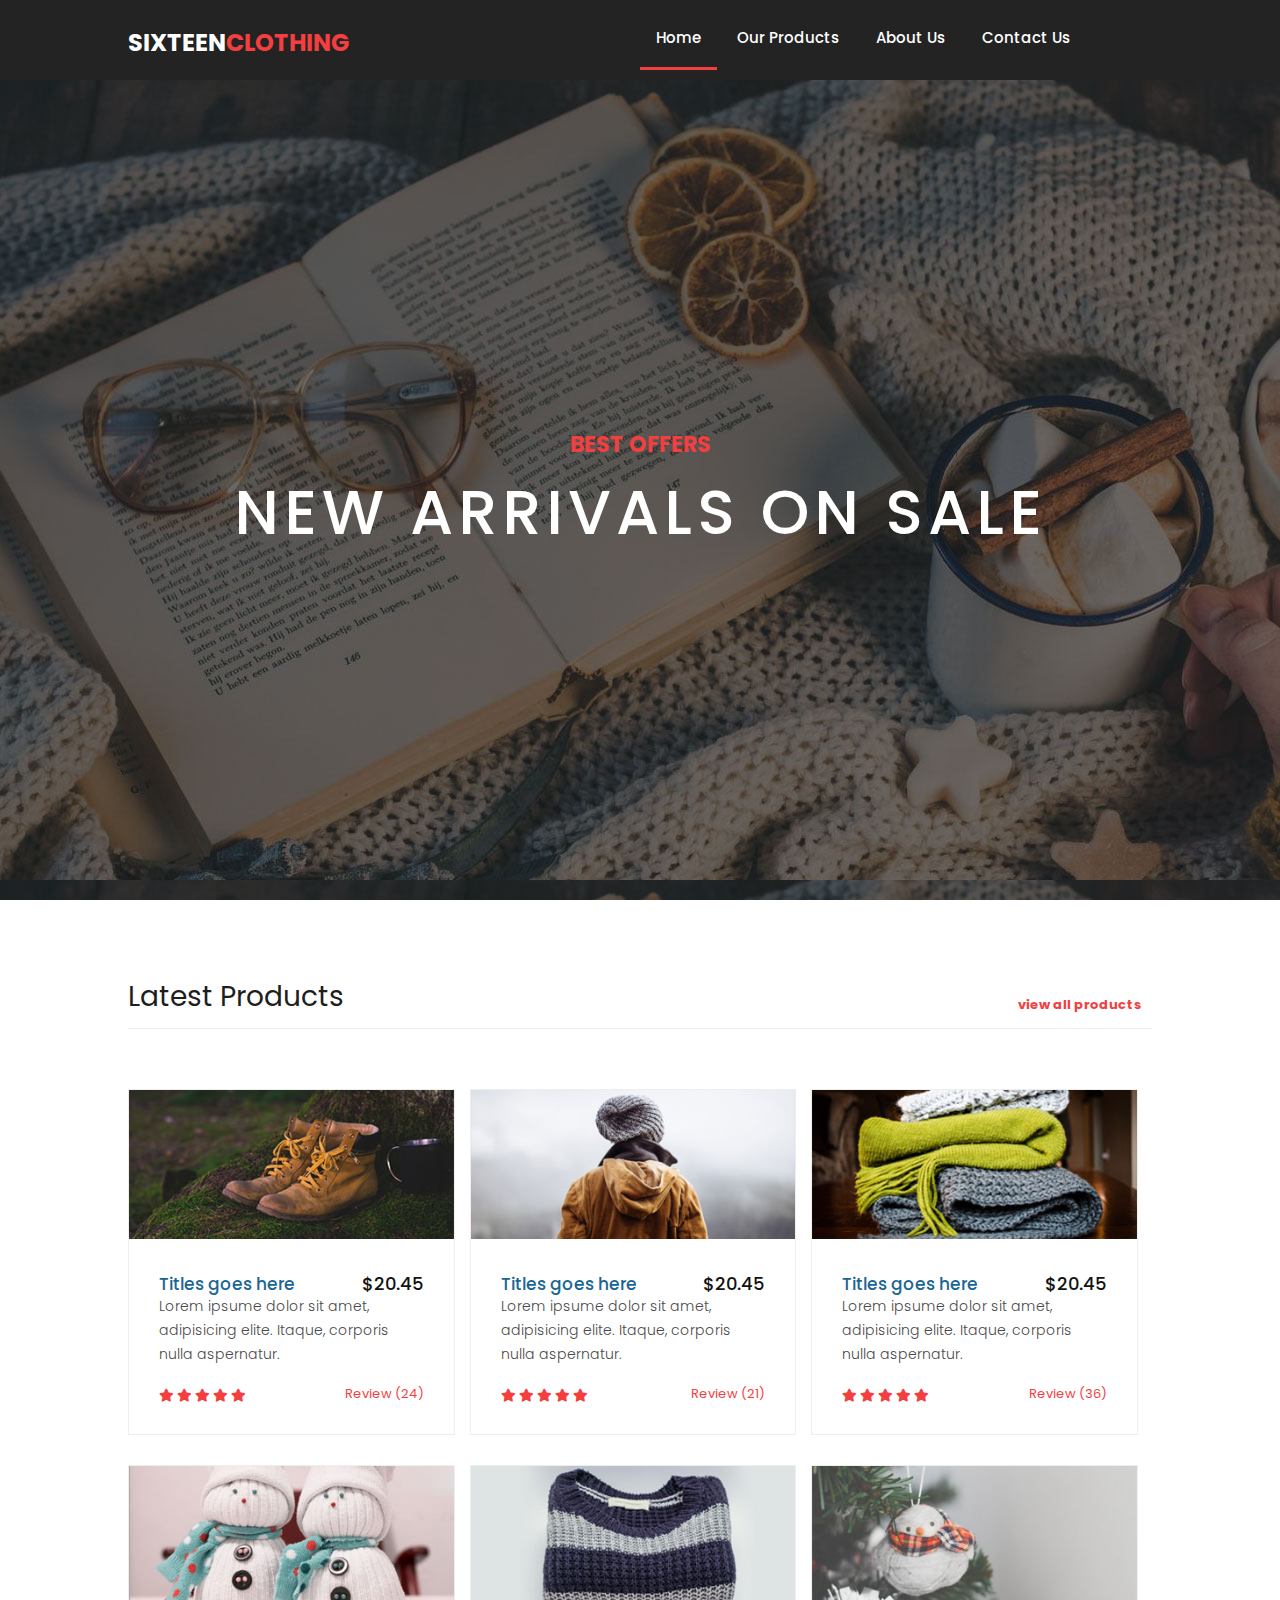
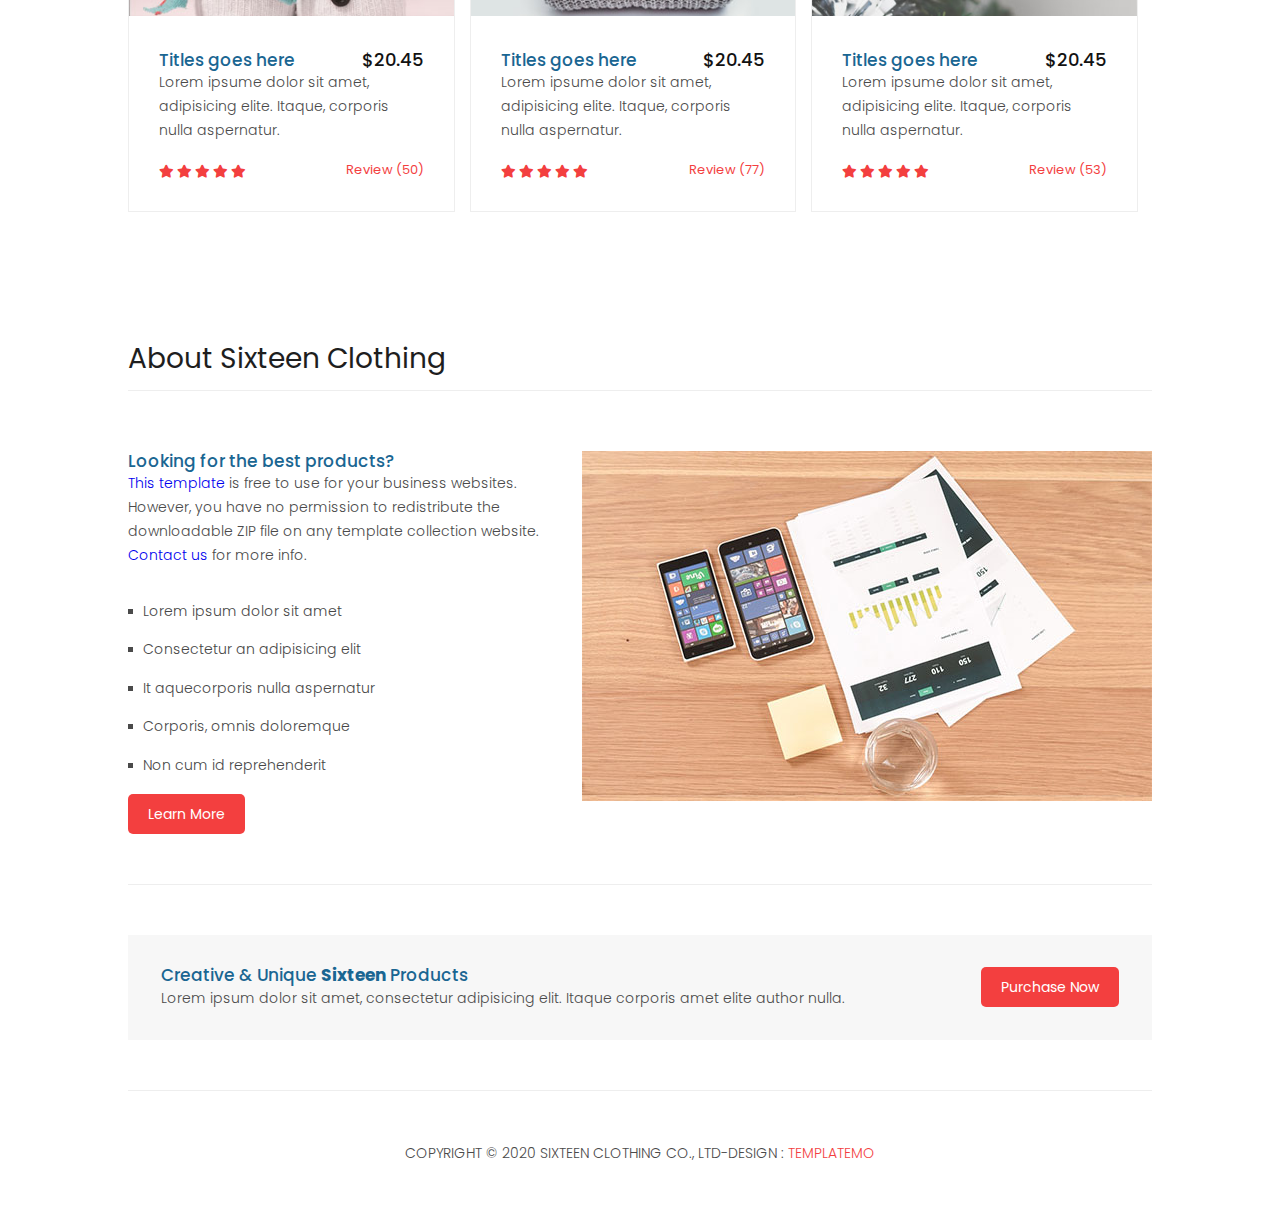
<file: index.html>
<!DOCTYPE html>
<html lang="en">

    <head>
        <meta charset="UTF-8" />
        <meta name="viewport" content="width=device-width, initial-scale=1.0" />
        <title>clothes products</title>
        <link rel="stylesheet" href="css/normalize.css" />
        <link rel="Stylesheet" href="css/all.min.css" />
        <link href="https://fonts.googleapis.com/css?family=Poppins:100,200,300,400,500,600,700,800,900&display=swap" rel="stylesheet">
        <link rel="Stylesheet" href="css/clothing.css"/>
        <link rel="stylesheet" href="css/responsive.css"/>
    </head>
    <body>
        <!-----------------------------------start of header---------------------------------------------------------------->
        <header id="navbar">
            <nav>
                <div class="container flex">
                    <div class="logo">
                        <a href="#" class="uppercase">
                            <h2>sixteen<em>clothing</em></h2>
                        </a>
                    </div>
                    <ul class="navigation-link">
                        <li class="nav-item active">
                            <a href="index.html">Home</a>
                        </li>
                        <li class="nav-item"><a href="products.html">Our
                                Products</a></li>
                        <li class="nav-item"><a href="about.html">About Us</a></li>
                        <li class="nav-item"><a href="contact.html">Contact Us</a></li>
                    </ul>
                </div>
            </nav>
        </header>
        <!-----------------------------------Start Of Banner----------------------------------------------->
        <div class="banner">
            <div class="slider flex uppercase">
                <div class="slide-item txt-center">
                    <div class="text-content">
                        <h4>best offers</h4>
                        <h2>new arrivals on sale</h2>
                    </div>
                </div>
                <div class="slide-item txt-center">
                    <div class="text-content">
                        <h4>Flash Deals</h4>
                        <h2>Get your best products</h2>
                    </div>
                </div>
                <div class="slide-item txt-center">
                    <div class="text-content">
                        <h4>last minute</h4>
                        <h2>Grab last minute deals</h2>
                    </div>
                </div>
                <div class="slide-item txt-center">
                    <div class="text-content">
                        <h4>best offers</h4>
                        <h2>new arrivals on sale</h2>
                    </div>
                </div>
            </div>
        </div>
        <!--------------------------------------------Start of products--------------------------------------------------->
        <div class="latest-products">
            <div class="container">
                <div class="sec-heading flex">
                    <h2>Latest Products</h2>
                    <a href="products.html" class="text-uppercase">view all
                        products</a>
                </div>
                <div class="products">
                   <div class="row flex">
                        <div class="product-item">
                            <a href="#"><img src="images/product_01.jpg" alt="prod1"></a>
                            <div class="product-bottom">
                                <a href="#" class="blue">Titles goes here</a>
                                <h6>$20.45</h6>
                                <p>
                                    Lorem ipsume dolor sit amet, adipisicing
                                    elite. Itaque, corporis
                                    nulla aspernatur.
                                </p>
                                <ul class="stars flex">
                                    <li><i class="fa fa-star"></i></li>
                                    <li><i class="fa fa-star"></i></li>
                                    <li><i class="fa fa-star"></i></li>
                                    <li><i class="fa fa-star"></i></li>
                                    <li><i class="fa fa-star"></i></li>
                                </ul>
                                <span>Review (24)</span>
                            </div>
                        </div>
                        <div class="product-item">
                            <a href="#"><img src="images/product_02.jpg" alt="prod1" /></a>
                            <div class="product-bottom">
                                <a href="#" class="blue">Titles goes here</a>
                                <h6>$20.45</h6>
                                <p>
                                    Lorem ipsume dolor sit amet, adipisicing
                                    elite. Itaque, corporis
                                    nulla aspernatur.
                                </p>

                                <ul class="stars flex">
                                    <li><i class="fa fa-star"></i></li>
                                    <li><i class="fa fa-star"></i></li>
                                    <li><i class="fa fa-star"></i></li>
                                    <li><i class="fa fa-star"></i></li>
                                    <li><i class="fa fa-star"></i></li>
                                </ul>
                                <span>Review (21)</span>
                            </div>
                        </div>
                        <div class="product-item">
                            <a href="#"><img src="images/product_03.jpg" alt="prod1" /></a>
                            <div class="product-bottom">
                                <a href="#" class="blue">Titles goes here</a>
                                <h6>$20.45</h6>
                                <p>
                                    Lorem ipsume dolor sit amet, adipisicing
                                    elite. Itaque, corporis
                                    nulla aspernatur.
                                </p>
                                <ul class="stars flex">
                                    <li><i class="fa fa-star"></i></li>
                                    <li><i class="fa fa-star"></i></li>
                                    <li><i class="fa fa-star"></i></li>
                                    <li><i class="fa fa-star"></i></li>
                                    <li><i class="fa fa-star"></i></li>
                                </ul>
                                <span>Review (36)</span>
                            </div>
                        </div>
                    </div>
                   <div class="row flex">
                        <div class="product-item">
                            <a href="#"><img src="images/product_04.jpg" alt="prod1" /></a>
                            <div class="product-bottom">
                                <a href="#" class="blue">Titles goes here</a>
                                <h6>$20.45</h6>
                                <p>
                                    Lorem ipsume dolor sit amet, adipisicing
                                    elite. Itaque, corporis
                                    nulla aspernatur.
                                </p>
                                <ul class="stars flex">
                                    <li><i class="fa fa-star"></i></li>
                                    <li><i class="fa fa-star"></i></li>
                                    <li><i class="fa fa-star"></i></li>
                                    <li><i class="fa fa-star"></i></li>
                                    <li><i class="fa fa-star"></i></li>
                                </ul>
                                <span>Review (50)</span>
                            </div>
                        </div>
                        <div class="product-item">
                            <a href="#"><img src="images/product_05.jpg" alt="prod1" /></a>
                            <div class="product-bottom">
                                <a href="#" class="blue">Titles goes here</a>
                                <h6>$20.45</h6>
                                <p>
                                    Lorem ipsume dolor sit amet, adipisicing
                                    elite. Itaque, corporis
                                    nulla aspernatur.
                                </p>
                                <ul class="stars flex">
                                    <li><i class="fa fa-star"></i></li>
                                    <li><i class="fa fa-star"></i></li>
                                    <li><i class="fa fa-star"></i></li>
                                    <li><i class="fa fa-star"></i></li>
                                    <li><i class="fa fa-star"></i></li>
                                </ul>
                                <span>Review (77)</span>
                            </div>
                        </div>
                        <div class="product-item">
                            <a href="#"><img src="images/product_06.jpg" alt="prod1" /></a>
                            <div class="product-bottom">
                                <a href="#" class="blue">Titles goes here</a>
                                <h6>$20.45</h6>
                                <p>
                                    Lorem ipsume dolor sit amet, adipisicing
                                    elite. Itaque, corporis
                                    nulla aspernatur.
                                </p>
                                <ul class="stars flex">
                                    <li><i class="fa fa-star"></i></li>
                                    <li><i class="fa fa-star"></i></li>
                                    <li><i class="fa fa-star"></i></li>
                                    <li><i class="fa fa-star"></i></li>
                                    <li><i class="fa fa-star"></i></li>
                                </ul>
                                <span>Review (53)</span>
                            </div>
                        </div>
                    </div>
                </div>
            </div>
            <!-----------------------------------------------Start of about------------------------------------------------->
            <section class="about">
                <div class="container">
                <div class="sec-heading">
                    <h2>About Sixteen Clothing</h2>
                </div>
                    <div class="about-content flex">
                        <div class="content">
                            <h2 class="blue">Looking for the best products?</h2>
                            <p>
                                <a href="#">This template </a>is free to use for
                                your business
                                websites. However, you have no permission to
                                redistribute the
                                downloadable ZIP file on any template collection
                                website.<a href="#"> Contact us</a> for more
                                info.
                            </p>
                            <ul class="prod-advant">
                                <li><a href="#">Lorem ipsum dolor sit amet</a></li>
                                <li><a href="#">Consectetur an adipisicing elit</a></li>
                                <li><a href="#">It aquecorporis nulla aspernatur</a></li>
                                <li><a href="#">Corporis, omnis doloremque</a></li>
                                <li><a href="#">Non cum id reprehenderit</a></li>
                            </ul>
                            <button class="btn-default">Learn More</button>
                        </div>
                        <div class="image">
                            <img src="images/feature-image.jpg" alt="about-image" />
                        </div>
                    </div>
                </div>
            </section>
            <!--------------------------------------------Start of purchase----------------------------------------------------->
            <div class="purchase">
                <div class="container flex">
                    <div class="content">
                        <h4 class="blue">Creative &amp; Unique <strong>Sixteen</strong>
                            Products</h4>
                        <p>
                            Lorem ipsum dolor sit amet, consectetur adipisicing
                            elit. Itaque
                            corporis amet elite author nulla.
                        </p>
                    </div>
                    <div class="btn">
                        <button class="btn-default">Purchase Now</button>
                    </div>
                </div>
            </div>
            <!--------------------------------------Start of footer-------------------------------------------------------------->
            <footer>
                <div class="container txt-center uppercase">
                   <p>copyright &copy; 2020 sixteen clothing co., ltd-design :<a href="#"> TEMPLATEMO</a></p> 
                </div>
            </footer>
            <script src="js/main.js"></script>
    </body>
</html>
</file>
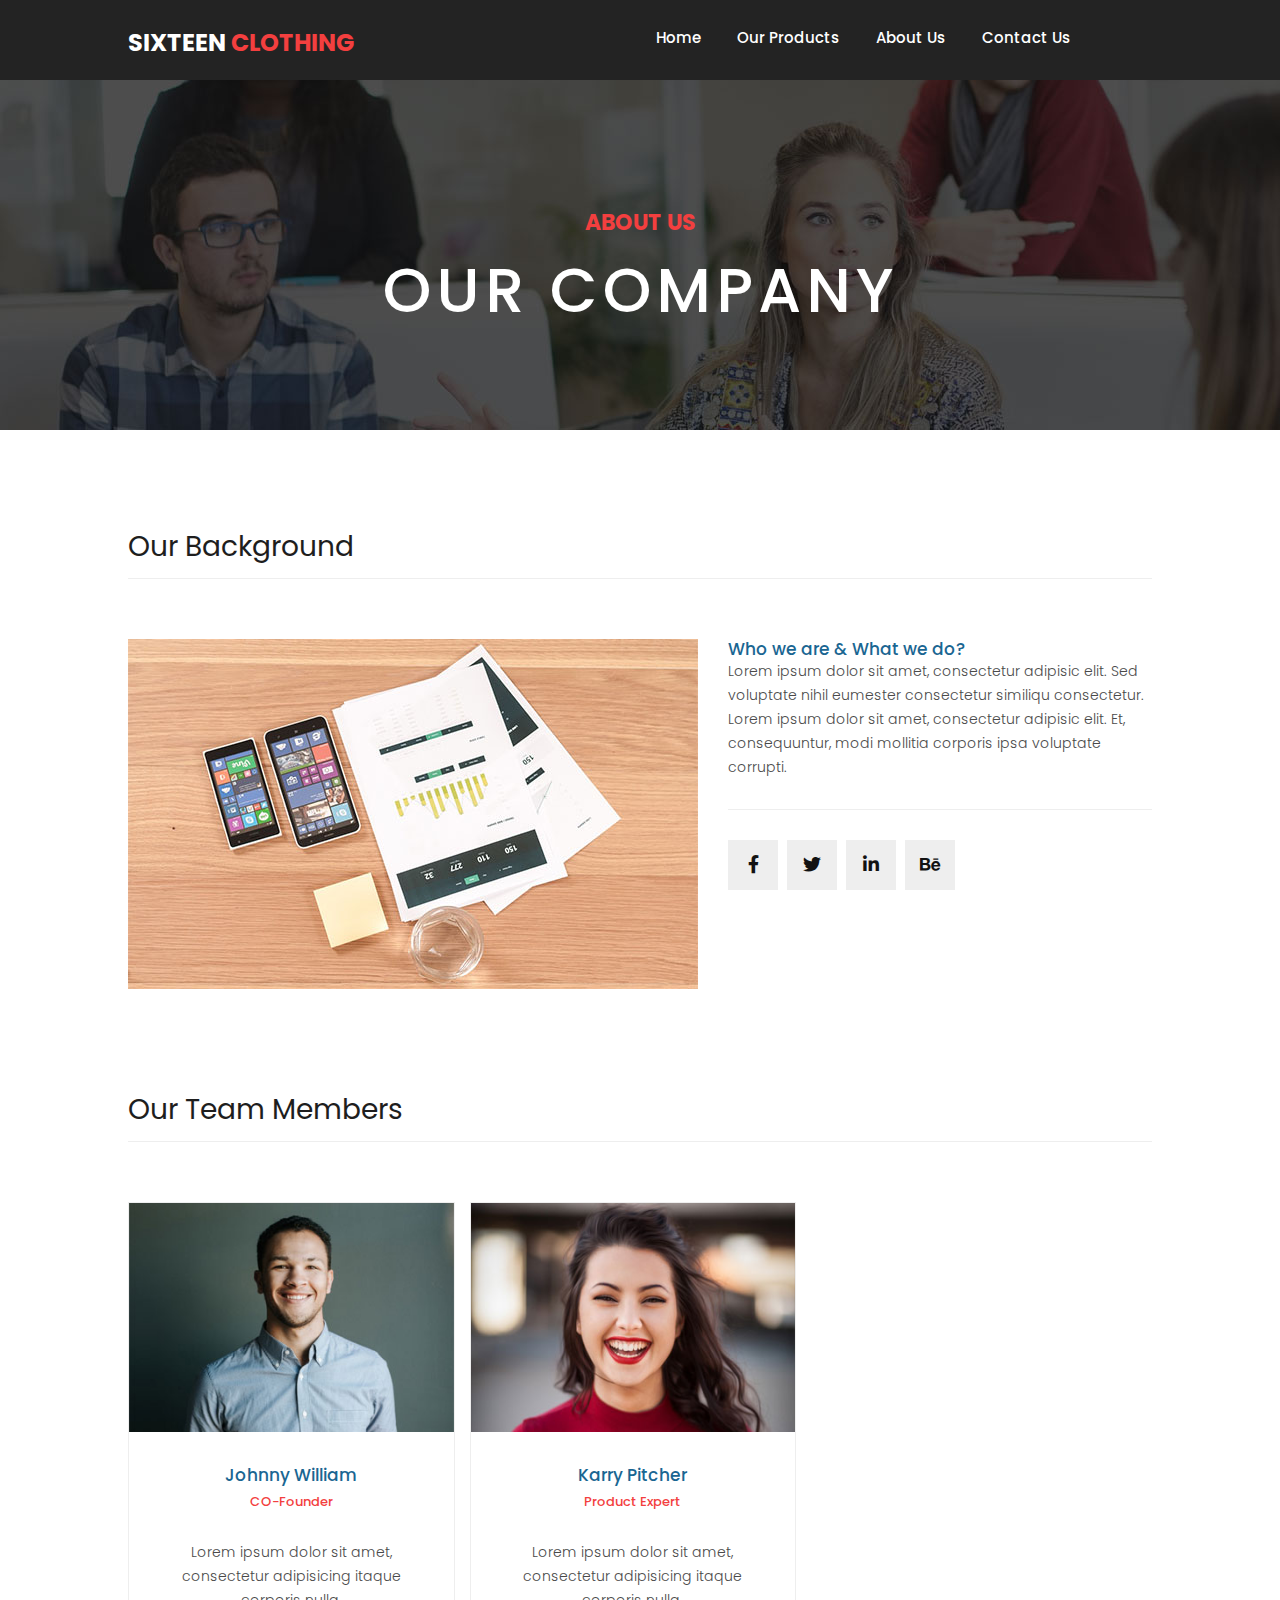
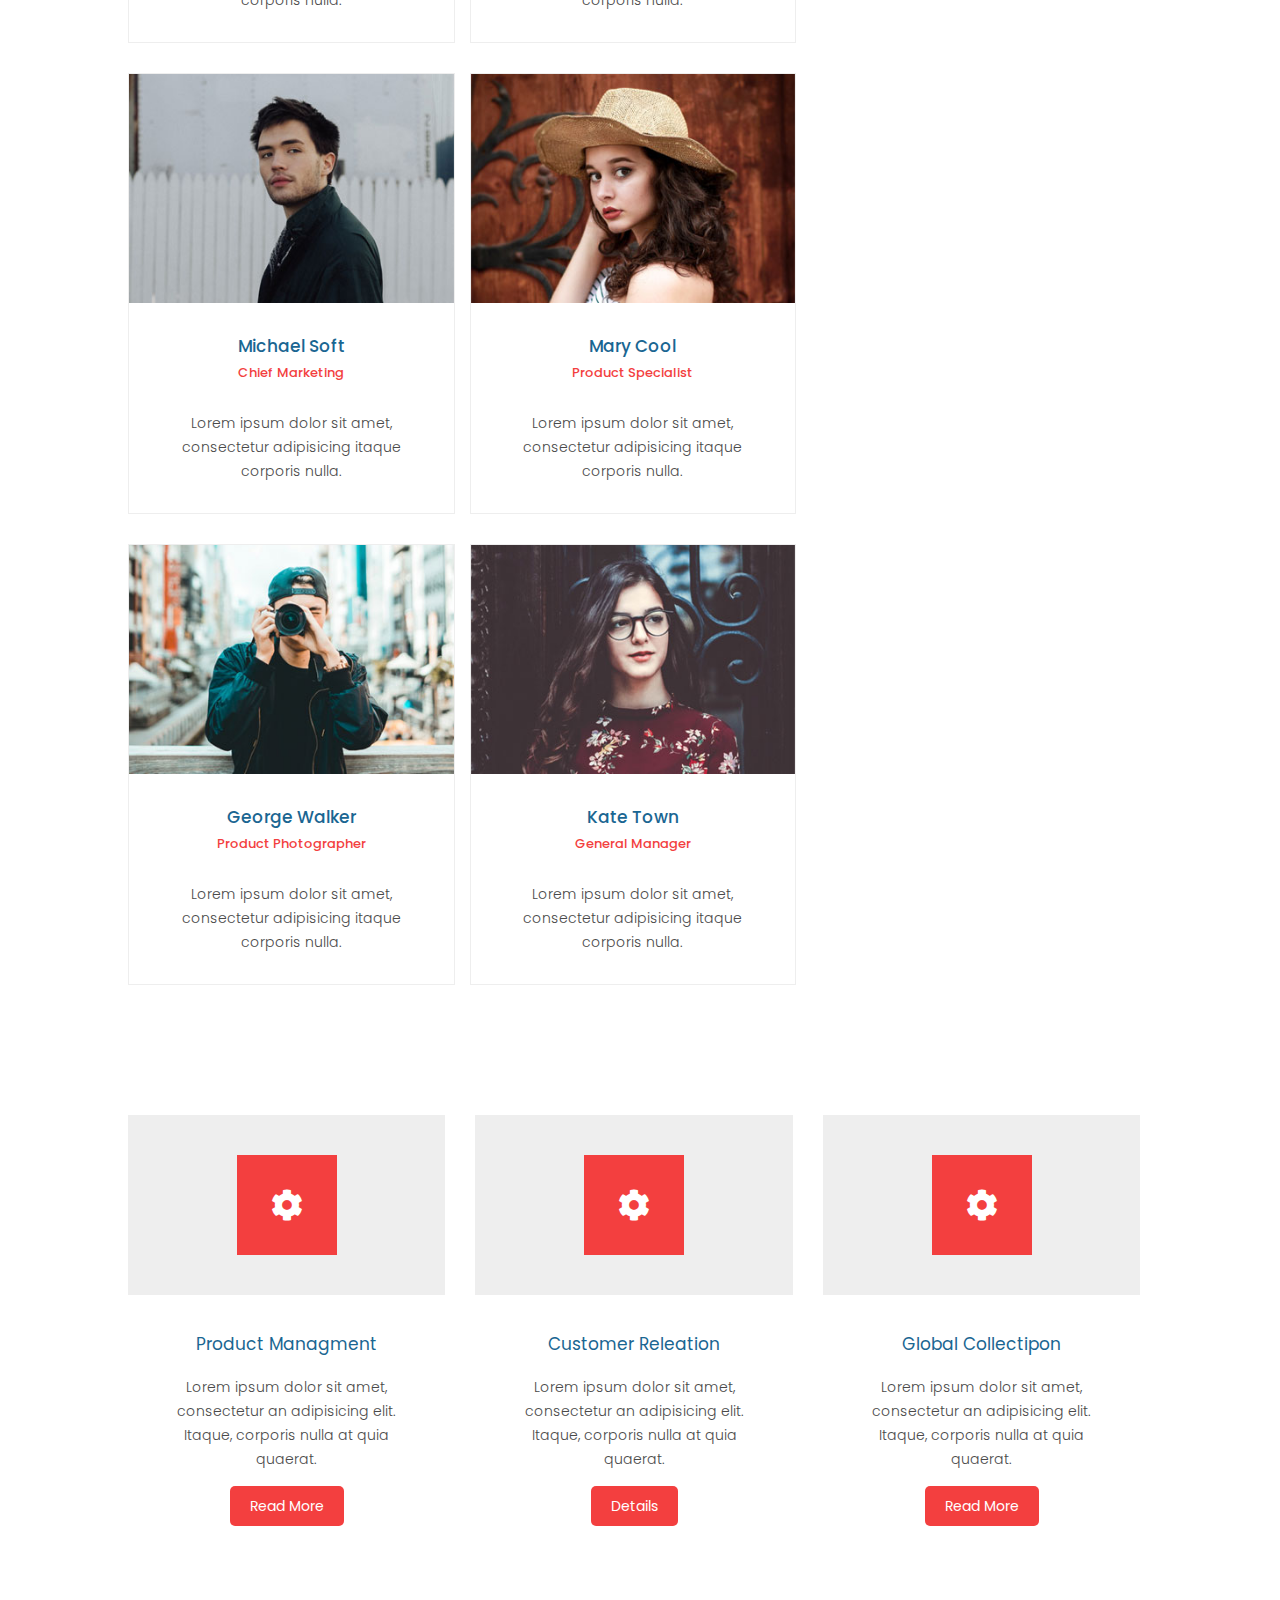
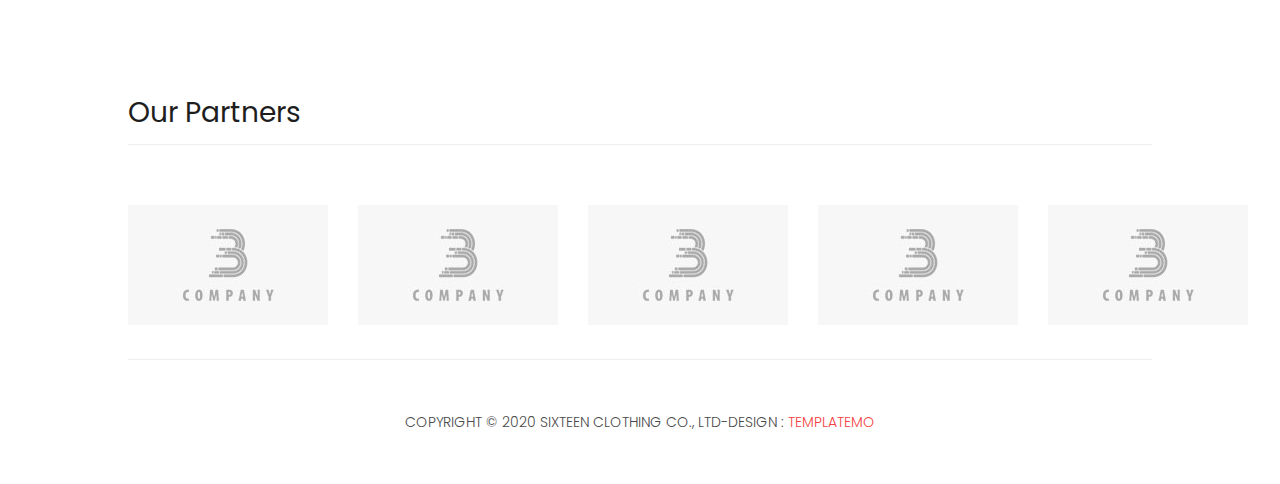
<file: about.html>
<!DOCTYPE html>
<html lang="en">
<head>
    <meta charset="UTF-8">
    <meta name="viewport" content="width=device-width, initial-scale=1.0">
    <title>About</title>
    <link rel="stylesheet" href="css/normalize.css" />
    <link rel="Stylesheet" href="css/all.min.css" />
    <link href="https://fonts.googleapis.com/css?family=Poppins:100,200,300,400,500,600,700,800,900&display=swap" rel="stylesheet">
    <link rel="Stylesheet" href="css/clothing.css"/>
    <link rel="stylesheet" href="css/responsive.css"/>
</head>
<body>
    <header id='navbar'>
        <nav>
            <div class="container flex">
                <div class="logo">
                    <a href="#" class="uppercase">
                        <h2>sixteen <em> clothing</em></h2>
                    </a>
                </div>
                <ul class="navigation-link">
                    <li class="nav-item">
                        <a href="index.html" class="active">Home</a>
                    </li>
                    <li class="nav-item"><a href="products.html">Our
                            Products</a></li>
                    <li class="nav-item"><a href="about.html">About Us</a></li>
                    <li class="nav-item"><a href="contact.html">Contact Us</a></li>
                </ul>
            </div>
        </nav>
    </header>

    <!------------------------------------------------Start of Banner------------------------------------------------------>
    <div class="banner site-banner about-banner flex">
        <div class="text-content uppercase txt-center">
            <h4>about us</h4>
            <h2>our company</h2>
        </div>
    </div>

    <!--------------------------------------------------Start of our background about-------------------------------->
    <section class="about-background">
        <div class="container">
            <div class="sec-heading">
                <h2>Our Background</h2>
            </div>
            <div class="background-info flex">
                <div class="image">
                    <img src="images/feature-image.jpg" alt="about-image" />
                </div>

                <div class="about-info">
                    <h2 class="blue">Who we are & What we do?</h2>
                    <p>
                        Lorem ipsum dolor sit amet, consectetur adipisic elit.
                        Sed voluptate nihil eumester consectetur similiqu consectetur.
                    </p>
                    <p>
                        Lorem ipsum dolor sit amet, consectetur adipisic elit.
                         Et, consequuntur, modi mollitia corporis ipsa voluptate corrupti.
                    </p>
                    <ul class="social-icons">
                        <li><a href="#"><i class="fab fa-facebook-f"></i></a></li>
                        <li><a href="#"><i class="fab fa-twitter"></i></a></li>
                        <li><a href="#"><i class="fab fa-linkedin-in"></i></a></li>
                        <li><a href="#"><i class="fab fa-behance"></i></a></li>
                    </ul>
                </div>
            </div>
        </div>
    </section>
<!----------------------------------------------Start Of Team Member-------------------------------------------------->
<section class="Team">
    <div class="container">
        <div class="sec-heading">
            <h2>Our Team Members</h2>
        </div>
        <div class="members flex">
            <div class="member">
                <div class="image-container">
                    <img src="images/team_01.jpg" alt="team1">
                    <ul class="social-icons flex">
                        <li><a href="#"><i class="fab fa-facebook-f"></i></a></li>
                        <li><a href="#"><i class="fab fa-twitter"></i></a></li>
                        <li><a href="#"><i class="fab fa-linkedin-in"></i></a></li>
                        <li><a href="#"><i class="fab fa-behance"></i></a></li>
                    </ul>
                </div>
                <div class="member-body txt-center">
                    <h4>Johnny William</h4>
                    <span>CO-Founder</span>
                    <p>Lorem ipsum dolor sit amet, consectetur adipisicing itaque corporis nulla.</p>
                </div>
            </div>

            <div class="member">
                <div class="image-container">
                    <img src="images/team_02.jpg" alt="team2">
                    <ul class="social-icons flex">
                        <li><a href="#"><i class="fab fa-facebook-f"></i></a></li>
                        <li><a href="#"><i class="fab fa-twitter"></i></a></li>
                        <li><a href="#"><i class="fab fa-linkedin-in"></i></a></li>
                        <li><a href="#"><i class="fab fa-behance"></i></a></li>
                    </ul>
                </div>
                <div class="member-body txt-center">
                    <h4>Karry Pitcher</h4>
                    <span>Product Expert</span>
                    <p>Lorem ipsum dolor sit amet, consectetur adipisicing itaque corporis nulla.</p>
                </div>
            </div>

            <div class="member">
                <div class="image-container">
                    <img src="images/team_03.jpg" alt="team1">
                    <ul class="social-icons flex">
                        <li><a href="#"><i class="fab fa-facebook-f"></i></a></li>
                        <li><a href="#"><i class="fab fa-twitter"></i></a></li>
                        <li><a href="#"><i class="fab fa-linkedin-in"></i></a></li>
                        <li><a href="#"><i class="fab fa-behance"></i></a></li>
                    </ul>
                </div>
                <div class="member-body txt-center">
                    <h4>Michael Soft</h4>
                    <span>Chief Marketing</span>
                    <p>Lorem ipsum dolor sit amet, consectetur adipisicing itaque corporis nulla.</p>
                </div>
            </div>

            <div class="member">
                <div class="image-container">
                    <img src="images/team_04.jpg" alt="team4">
                    <ul class="social-icons flex">
                        <li><a href="#"><i class="fab fa-facebook-f"></i></a></li>
                        <li><a href="#"><i class="fab fa-twitter"></i></a></li>
                        <li><a href="#"><i class="fab fa-linkedin-in"></i></a></li>
                        <li><a href="#"><i class="fab fa-behance"></i></a></li>
                    </ul>
                </div>
                <div class="member-body txt-center">
                    <h4>Mary Cool</h4>
                    <span>Product Specialist</span>
                    <p>Lorem ipsum dolor sit amet, consectetur adipisicing itaque corporis nulla.</p>
                </div>
            </div>
            <div class="member">
                <div class="image-container">
                    <img src="images/team_05.jpg" alt="team5">
                    <ul class="social-icons flex">
                        <li><a href="#"><i class="fab fa-facebook-f"></i></a></li>
                        <li><a href="#"><i class="fab fa-twitter"></i></a></li>
                        <li><a href="#"><i class="fab fa-linkedin-in"></i></a></li>
                        <li><a href="#"><i class="fab fa-behance"></i></a></li>
                    </ul>
                </div>
                <div class="member-body txt-center">
                    <h4>George Walker</h4>
                    <span>Product Photographer</span>
                    <p>Lorem ipsum dolor sit amet, consectetur adipisicing itaque corporis nulla.</p>
                </div>
            </div>
            <div class="member">
                <div class="image-container">
                    <img src="images/team_06.jpg" alt="team6">
                    <ul class="social-icons flex">
                        <li><a href="#"><i class="fab fa-facebook-f"></i></a></li>
                        <li><a href="#"><i class="fab fa-twitter"></i></a></li>
                        <li><a href="#"><i class="fab fa-linkedin-in"></i></a></li>
                        <li><a href="#"><i class="fab fa-behance"></i></a></li>
                    </ul>
                </div>
                <div class="member-body txt-center">
                    <h4>Kate Town</h4>
                    <span>General Manager</span>
                    <p>Lorem ipsum dolor sit amet, consectetur adipisicing itaque corporis nulla.</p>
                </div>
            </div>

        </div>
    </div>
</section>

<!-----------------------------------------------Start of sevices---------------------------------------------------->
<div class="services">
    <div class="container">
        <div class="services-group flex">
             <div class="service-item">
                 <div class="service-top flex">
                     <i class="fas fa-cog"></i>
                 </div>
                 <div class="service-bottom txt-center">
                     <h4>Product Managment</h4>
                     <p>Lorem ipsum dolor sit amet, consectetur an adipisicing elit. Itaque, corporis nulla at quia quaerat.</p>
                     <a href="#" class="btn-default">Read More</a>
                 </div>
             </div>

             <div class="service-item">
                <div class="service-top flex">
                    <i class="fas fa-cog"></i>
                </div>
                <div class="service-bottom txt-center">
                    <h4>Customer Releation</h4>
                    <p>Lorem ipsum dolor sit amet, consectetur an adipisicing elit. Itaque, corporis nulla at quia quaerat.</p>
                    <a href="#" class="btn-default">Details</a>
                </div>
            </div>
            <div class="service-item">
                <div class="service-top flex">
                    <i class="fas fa-cog"></i>
                </div>
                <div class="service-bottom txt-center">
                    <h4>Global Collectipon</h4>
                    <p>Lorem ipsum dolor sit amet, consectetur an adipisicing elit. Itaque, corporis nulla at quia quaerat.</p>
                    <a href="#" class="btn-default">Read More</a>
                </div>
            </div>
        </div>
    </div>
</div>

<!---------------------------------------------Start of clients------------------------------------------------------->
<div class="clients">
    <div class="container">
        <div class="sec-heading">
            <h2>Our Partners</h2> 
        </div>
        <div class="client flex">
            <a href=""><img src="images/client-01.png"></a>
            <a href=""><img src="images/client-01.png"></a>
            <a href=""><img src="images/client-01.png"></a>
            <a href=""><img src="images/client-01.png"></a>
            <a href=""><img src="images/client-01.png"></a>
        </div>
    </div>
</div>

 <!--------------------------------------Start of footer-------------------------------------------------------------->
 <footer>
     <div class="container txt-center uppercase">
        <p>copyright &copy; 2020 sixteen clothing co., ltd-design :<a href="#"> TEMPLATEMO</a></p> 
     </div>
 </footer>
 <script src="js/main.js"></script>
</body>
</html>
</file>
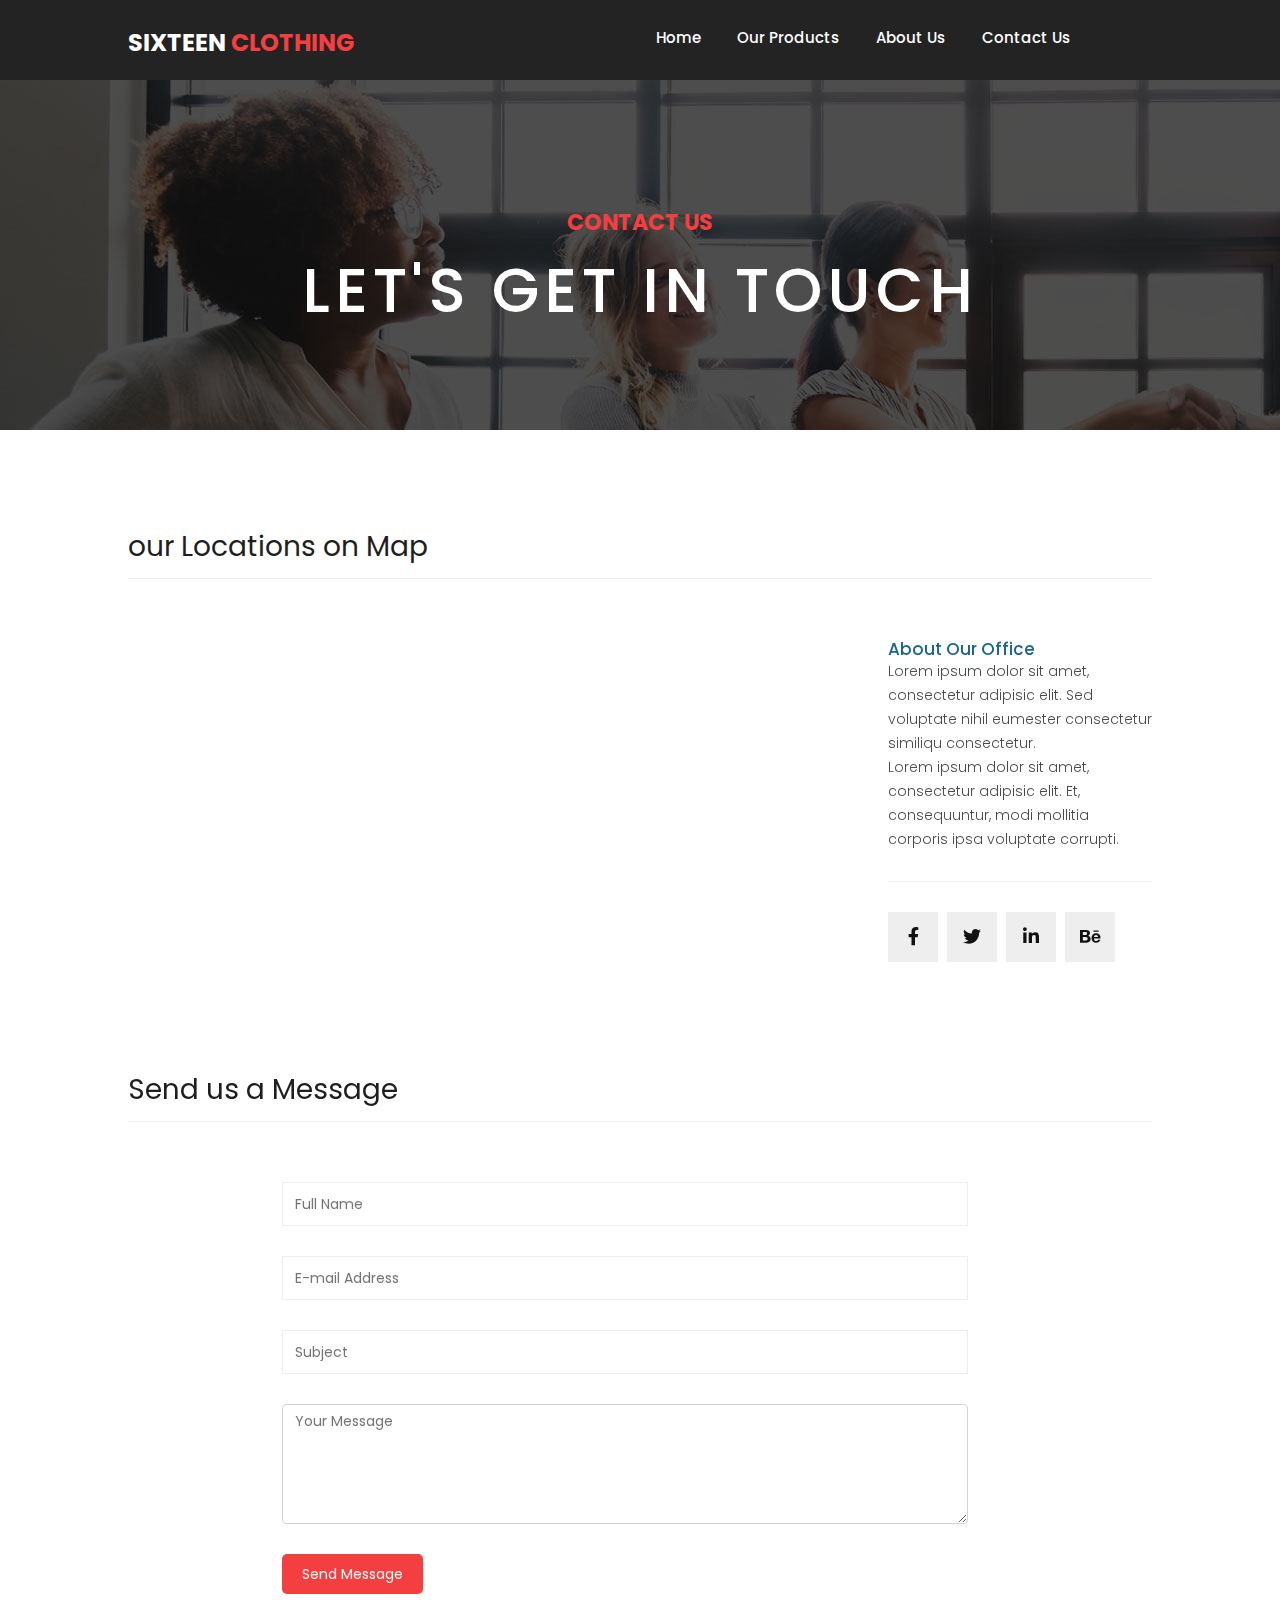
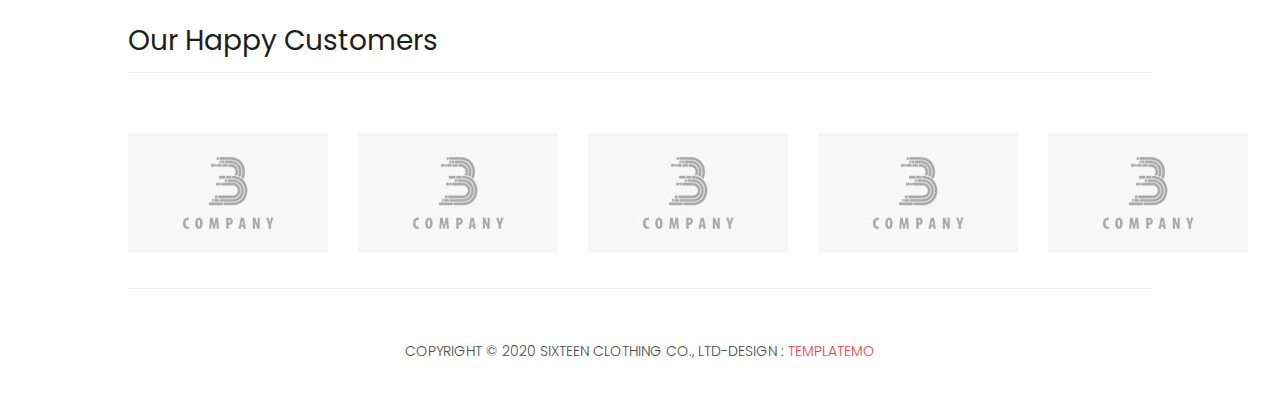
<file: contact.html>
<!DOCTYPE html>
<html lang="en">
<head>
    <meta charset="UTF-8">
    <meta name="viewport" content="width=device-width, initial-scale=1.0">
    <title>contact</title>
    <link rel="stylesheet" href="css/normalize.css"/>
    <link rel="Stylesheet" href="css/all.min.css"/>
    <link rel="stylesheet" href="https://fonts.googleapis.com/css?family=Poppins:100,200,300,400,500,600,700,800,900&display=swap" >
    <link rel="Stylesheet" href="css/clothing.css"/>
    <link rel="stylesheet" href="css/responsive.css"/>
</head>
<body>
    <header id='navbar'>
        <nav>
            <div class="container flex">
                <div class="logo">
                    <a href="#" class="uppercase">
                        <h2>sixteen <em> clothing</em></h2>
                    </a>
                </div>
                <ul class="navigation-link">
                    <li class="nav-item">
                        <a href="index.html" class="active">Home</a>
                    </li>
                    <li class="nav-item"><a href="products.html">Our
                            Products</a></li>
                    <li class="nav-item"><a href="about.html">About Us</a></li>
                    <li class="nav-item"><a href="contact.html">Contact Us</a></li>
                </ul>
            </div>
        </nav>
    </header>

    <!------------------------------------------------Start of Banner------------------------------------------------------>
    <div class="banner site-banner contact-banner flex">
        <div class="text-content uppercase txt-center">
            <h4>contact us</h4>
            <h2>let's get in touch</h2>
        </div>
    </div>  
 <!---------------------------------------------------Start of location------------------------------------------------------>
 <section class="location">
     <div class="container">
        <div class="sec-heading">
            <h2>our Locations on Map</h2>
        </div>
        <div class="location-content flex">
            <div class="map">
                <iframe src="https://www.google.com/maps/embed?pb=!1m18!1m12!1m3!1d14035.990996346598!2d30.79063838922119!3d28.419324780417345!2m3!1f0!2f0!3f0!3m2!1i1024!2i768!4f13.1!3m3!1m2!1s0x0%3A0xf452e8aea64a9980!2z2KfZhNio2YbZgyDYp9mE2KPZh9mE2Yog2KfZhNmF2LXYsdmK!5e0!3m2!1sen!2seg!4v1596399345721!5m2!1sen!2seg" 
                width="730" 
                height="330" 
                frameborder="0"
                style="border:0;"
                allowfullscreen="" 
                aria-hidden="false"
                tabindex="0"></iframe>
            </div>

            <div class="about-info">
                <h2 class="blue">About Our Office</h2>
                <p>
                    Lorem ipsum dolor sit amet, consectetur adipisic elit.
                    Sed voluptate nihil eumester consectetur similiqu consectetur.
                </p>
                <p>
                    Lorem ipsum dolor sit amet, consectetur adipisic elit.
                     Et, consequuntur, modi mollitia corporis ipsa voluptate corrupti.
                </p>
                <ul class="social-icons">
                    <li><a href="#"><i class="fab fa-facebook-f"></i></a></li>
                    <li><a href="#"><i class="fab fa-twitter"></i></a></li>
                    <li><a href="#"><i class="fab fa-linkedin-in"></i></a></li>
                    <li><a href="#"><i class="fab fa-behance"></i></a></li>
                </ul>
            </div>
        </div>
     </div>
 </section>

 <!---------------------------------------------------Start of message form------------------------------------------->
 <section class="message">
     <div class="container">
         <div class="sec-heading">
             <h2>Send us a Message</h2>
         </div>
         <div class="form flex" style="align-items: center;justify-content: center;">
             <form>
                 <input type="text" class="form-control" placeholder="Full Name"/>
                 <input type="email" class="form-control" name="email" id="email" placeholder="E-mail Address">
                 <input type="text" class="form-control" name="subject" id="subject" placeholder="Subject">
                 <textarea  class="form-control" placeholder="Your Message"></textarea>
                 <input type="submit" value="Send Message" class="btn-default">
             </form>
         </div>
     </div>
 </section>

 <!---------------------------------------------Start of clients------------------------------------------------------->
   <div class="clients">
       <div class="container">
           <div class="sec-heading">
               <h2>Our Happy Customers</h2> 
           </div>
           <div class="client flex">
               <a href=""><img src="images/client-01.png"></a>
               <a href=""><img src="images/client-01.png"></a>
               <a href=""><img src="images/client-01.png"></a>
               <a href=""><img src="images/client-01.png"></a>
               <a href=""><img src="images/client-01.png"></a>
           </div>
       </div>
   </div>

    <!--------------------------------------Start of footer-------------------------------------------------------------->
    <footer>
        <div class="container txt-center uppercase">
           <p>copyright &copy; 2020 sixteen clothing co., ltd-design :<a href="#"> TEMPLATEMO</a></p> 
        </div>
    </footer>
    <script src="js/main.js"></script>
</body>
</html>
</file>
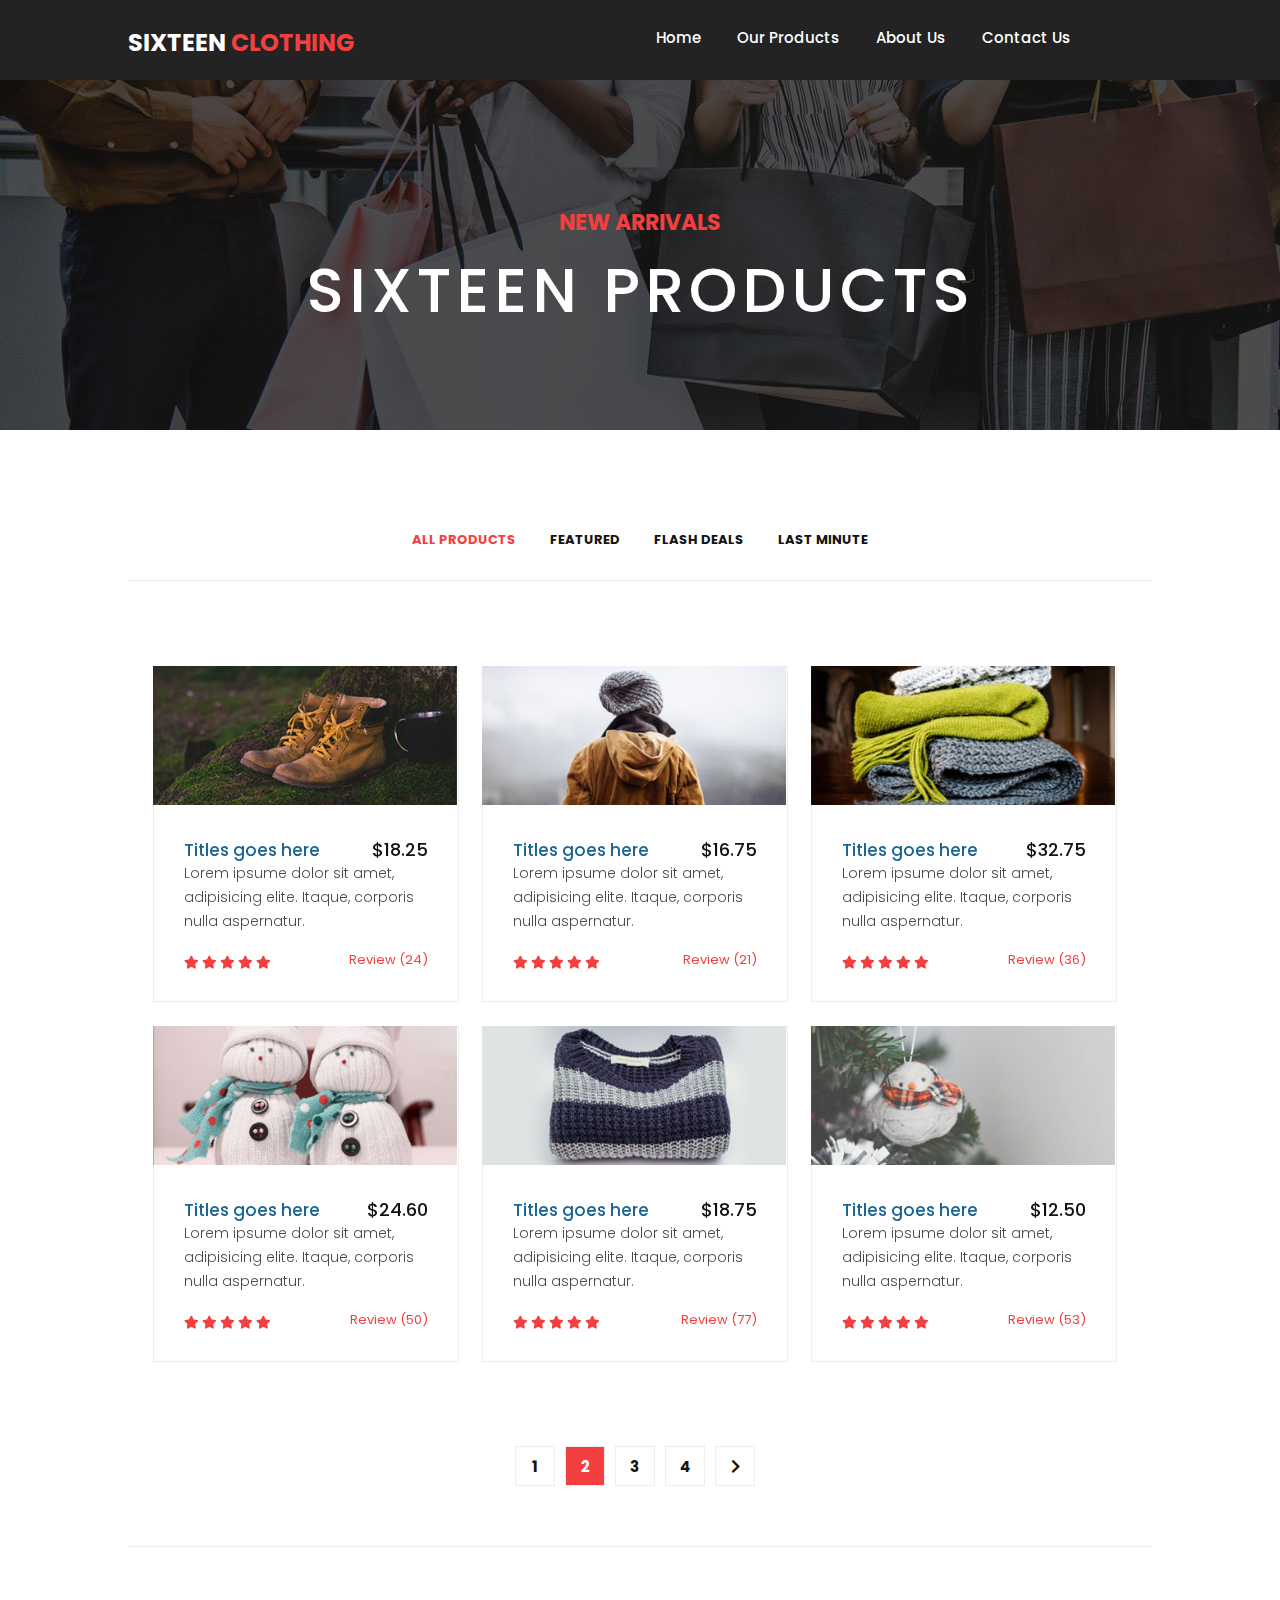
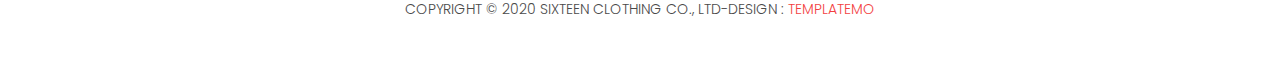
<file: products.html>
<!DOCTYPE html>
<html lang="en">
<head>
    <meta charset="UTF-8">
    <meta name="viewport" content="width=device-width, initial-scale=1.0">
    <title>Products</title>
    <link rel="stylesheet" href="css/normalize.css" />
    <link rel="Stylesheet" href="css/all.min.css" />
    <link href="https://fonts.googleapis.com/css?family=Poppins:100,200,300,400,500,600,700,800,900&display=swap" rel="stylesheet">
    <link rel="Stylesheet" href="css/clothing.css"/>
    <link rel="stylesheet" href="css/responsive.css"/>
</head>
<body>
    <!----------------------------------------------Start of Navbar----------------------------------------------------->
    <header id='navbar'>
        <nav>
            <div class="container flex">
                <div class="logo">
                    <a href="#" class="uppercase">
                        <h2>sixteen <em> clothing</em></h2>
                    </a>
                </div>
                <ul class="navigation-link">
                    <li class="nav-item">
                        <a href="index.html" class="active">Home</a>
                    </li>
                    <li class="nav-item"><a href="products.html">Our
                            Products</a></li>
                    <li class="nav-item"><a href="about.html">About Us</a></li>
                    <li class="nav-item"><a href="contact.html">Contact Us</a></li>
                </ul>
            </div>
        </nav>
    </header>

    <!------------------------------------------------Start of Banner------------------------------------------------------>
    <div class="banner site-banner product-banner flex">
        <div class="text-content uppercase txt-center">
            <h4>new arrivals</h4>
            <h2>sixteen products</h2>
        </div>
    </div>

    <!----------------------------------------------Start of Products--------------------------------------------------------->
    <div class="latest-products">
        <div class="container">
            <ul class="filter filter-group uppercase txt-center">
                <li class ="active" data-filter="all">all products</li>
                <li data-filter="1">featured</li>
                <li data-filter="2">flash deals</li>
                <li data-filter="3">last minute</li>
            </ul>
            <div class="products filter-container flex">
                    <div class="product-item filtr-item"  data-category="1" data-sort="value">
                        <a href="#"><img src="images/product_01.jpg" alt="prod1"></a>
                        <div class="product-bottom">
                            <a href="#" class="blue">Titles goes here</a>
                            <h6>$18.25</h6>
                            <p>
                                Lorem ipsume dolor sit amet, adipisicing
                                elite. Itaque, corporis
                                nulla aspernatur.
                            </p>
                            <ul class="stars flex">
                                <li><i class="fa fa-star"></i></li>
                                <li><i class="fa fa-star"></i></li>
                                <li><i class="fa fa-star"></i></li>
                                <li><i class="fa fa-star"></i></li>
                                <li><i class="fa fa-star"></i></li>
                            </ul>
                            <span>Review (24)</span>
                        </div>
                    </div>
                    <div class="product-item filtr-item" data-category="2" data-sort="value">
                        <a href="#"><img src="images/product_02.jpg" alt="prod1" /></a>
                        <div class="product-bottom">
                            <a href="#" class="blue">Titles goes here</a>
                            <h6>$16.75</h6>
                            <p>
                                Lorem ipsume dolor sit amet, adipisicing
                                elite. Itaque, corporis
                                nulla aspernatur.
                            </p>

                            <ul class="stars flex">
                                <li><i class="fa fa-star"></i></li>
                                <li><i class="fa fa-star"></i></li>
                                <li><i class="fa fa-star"></i></li>
                                <li><i class="fa fa-star"></i></li>
                                <li><i class="fa fa-star"></i></li>
                            </ul>
                            <span>Review (21)</span>
                        </div>
                    </div>
                    <div class="product-item filtr-item" data-category="3" data-sort="value">
                        <a href="#"><img src="images/product_03.jpg" alt="prod1" /></a>
                        <div class="product-bottom">
                            <a href="#" class="blue">Titles goes here</a>
                            <h6>$32.75</h6>
                            <p>
                                Lorem ipsume dolor sit amet, adipisicing
                                elite. Itaque, corporis
                                nulla aspernatur.
                            </p>
                            <ul class="stars flex">
                                <li><i class="fa fa-star"></i></li>
                                <li><i class="fa fa-star"></i></li>
                                <li><i class="fa fa-star"></i></li>
                                <li><i class="fa fa-star"></i></li>
                                <li><i class="fa fa-star"></i></li>
                            </ul>
                            <span>Review (36)</span>
                        </div>
                    </div>
        
                    <div class="product-item filtr-item" data-category="3" data-sort="value">
                        <a href="#"><img src="images/product_04.jpg" alt="prod1" /></a>
                        <div class="product-bottom">
                            <a href="#" class="blue">Titles goes here</a>
                            <h6>$24.60</h6>
                            <p>
                                Lorem ipsume dolor sit amet, adipisicing
                                elite. Itaque, corporis
                                nulla aspernatur.
                            </p>
                            <ul class="stars flex">
                                <li><i class="fa fa-star"></i></li>
                                <li><i class="fa fa-star"></i></li>
                                <li><i class="fa fa-star"></i></li>
                                <li><i class="fa fa-star"></i></li>
                                <li><i class="fa fa-star"></i></li>
                            </ul>
                            <span>Review (50)</span>
                        </div>
                    </div>
                    <div class="product-item filtr-item" data-category="2" data-sort="value">
                        <a href="#"><img src="images/product_05.jpg" alt="prod1" /></a>
                        <div class="product-bottom">
                            <a href="#" class="blue">Titles goes here</a>
                            <h6>$18.75</h6>
                            <p>
                                Lorem ipsume dolor sit amet, adipisicing
                                elite. Itaque, corporis
                                nulla aspernatur.
                            </p>
                            <ul class="stars flex">
                                <li><i class="fa fa-star"></i></li>
                                <li><i class="fa fa-star"></i></li>
                                <li><i class="fa fa-star"></i></li>
                                <li><i class="fa fa-star"></i></li>
                                <li><i class="fa fa-star"></i></li>
                            </ul>
                            <span>Review (77)</span>
                        </div>
                    </div>
                    <div class="product-item filtr-item" data-category="1" data-sort="value">
                        <a href="#"><img src="images/product_06.jpg" alt="prod1" /></a>
                        <div class="product-bottom">
                            <a href="#" class="blue">Titles goes here</a>
                            <h6>$12.50</h6>
                            <p>
                                Lorem ipsume dolor sit amet, adipisicing
                                elite. Itaque, corporis
                                nulla aspernatur.
                            </p>
                            <ul class="stars flex">
                                <li><i class="fa fa-star"></i></li>
                                <li><i class="fa fa-star"></i></li>
                                <li><i class="fa fa-star"></i></li>
                                <li><i class="fa fa-star"></i></li>
                                <li><i class="fa fa-star"></i></li>
                            </ul>
                            <span>Review (53)</span>
                        </div>
                    </div>
            </div>
                <div class="pagination txt-center">
                    <ul class="flex">
                        <li>1</li>
                        <li class="active">2</li>
                        <li>3</li>
                        <li>4</li>
                        <li><i class="fa fa-chevron-right"></i></li>
                    </ul>
                </div>
            </div>
        </div>
        <!-------------------------------------------------start of footer------------------------------------------------>
        <footer>
            <div class="container txt-center uppercase">
               <p>copyright &copy; 2020 sixteen clothing co., ltd-design :<a href="#"> TEMPLATEMO</a></p> 
            </div>
        </footer>
        <script type="text/javascript" src="js/vanilla.filterizr.min.js"></script>
        <script src="js/main.js"></script>
</body>
</html>
</file>
<file: css/clothing.css>
/***********************************************Frameworks***********************************************************/
* {
  box-sizing: border-box;
  margin: 0;
}
body {
  font-family: "Poppins", sans-serif;
  overflow-x: hidden;
}
.flex {
  display: flex;
}
.txt-center {
  text-align: center;
}
.uppercase {
  text-transform: uppercase;
}
.container {
  width: 80%;
  margin: 0 auto;
}
.sec-heading {
  position: relative;
  text-align: left;
  border-bottom: 1px solid #eee;
  margin-bottom: 60px;
}
.sec-heading h2 {
  color: #1e1e1e;
  font-size: 28px;
  font-weight: 400;
  line-height: 33px;
  margin-bottom: 15px;
}
.blue {
  font-size: 17px;
  font-weight: 500;
  line-height: 20.4px;
  color: #1a6692;
}
.form-control {
  width: 100%;
  display: block;
  width: 100%;
  height: calc(2.25rem + 2px);
  padding: 0.375rem 0.75rem;
  font-size: 1rem;
  line-height: 1.5;
  color: #495057;
  background-color: #fff;
  background-clip: padding-box;
  border: 1px solid #ced4da;
  -webkit-border-radius: 0.25rem;
  -moz-border-radius: 0.25rem;
  -ms-border-radius: 0.25rem;
  -o-border-radius: 0.25rem;
  border-radius: 0.25rem;
  transition: border-color 0.15s ease-in-out, box-shadow 0.15s ease-in-out;
  -webkit-transition: border-color 0.15s ease-in-out, box-shadow 0.15s ease-in-out;
  -moz-transition: border-color 0.15s ease-in-out, box-shadow 0.15s ease-in-out;
  -ms-transition: border-color 0.15s ease-in-out, box-shadow 0.15s ease-in-out;
  -o-transition: border-color 0.15s ease-in-out, box-shadow 0.15s ease-in-out;
}
textarea {
  font-size: 14px !important;
  width: 100%;
  min-width: 100%;
  min-height: 120px;
  height: 120px;
  max-height: 180px;
  border: 1px solid #eee;
  border-radius: 0px;
  margin-bottom: 30px;
  -webkit-border-radius: 0px;
  -moz-border-radius: 0px;
  -ms-border-radius: 0px;
  -o-border-radius: 0px;
}
.btn-default {
  border: none;
  outline: none;
  background-color: var(--main-color);
  color: #fff;
  font-size: 14px;
  padding: 12px 20px;
  border-radius: 5px;
  -webkit-border-radius: 5px;
  -moz-border-radius: 5px;
  -ms-border-radius: 5px;
  -o-border-radius: 5px;
  display: inline-block;
  transition: all 0.3s;
  -webkit-transition: all 0.3s;
  -moz-transition: all 0.3s;
  -ms-transition: all 0.3s;
  -o-transition: all 0.3s;
}
.btn-default:hover {
  background-color: #000;
}
:root {
  --main-color: #f33f3f;
}
a {
  text-decoration: none;
}
ul {
  list-style-type: none;
  margin: 0;
  padding: 0;
}
h1,
h2,
h3,
h4,
h5,
h6 {
  margin: 0;
}
p {
  font-size: 14px;
  font-weight: 300;
  line-height: 24px;
  color: #4a4a4a;
}
.latest-products .filter li,
div.latest-products .sec-heading a {
  font-size: 13px;
  font-weight: 700;
  line-height: 19.5px;
  color: #121212;
}
/*----------------------------------------------Start of Header-------------------------------------------------------*/
nav {
  height: 80px;
  background-color: #232323;
  padding: 9px 0px;
}
nav a {
  color: #fff;
}
nav .logo {
  flex: 0 0 50%;
}
nav .logo a {
  display: inline-block;
  color: #fff;
  margin-top: 20px;
}
nav .logo h2 {
  font-size: 24px;
  font-weight: 700;
  line-height: 28.8px;
}
nav .logo a h2 em {
  font-style: normal;
  color: var(--main-color);
}
nav ul.navigation-link {
  flex: 0 0 50%;
}
nav ul.navigation-link li.nav-item {
  display: inline-block;
}
nav ul.navigation-link li.nav-item a {
  font-size: 15px;
  font-weight: 500;
  line-height: 22.5px;
  display: block;
  padding: 1.1rem 1rem;
}
ul.navigation-link .nav-item.active,
.nav-item:hover {
  border-bottom: 3px solid #f33f3f;
}
.fixed {
  position: fixed;
  top: 0;
  width: 100%;
  z-index: 7;
  background-color: #fff;
  color: #000;
}
/*-----------------------------------------Start of Banner-----------------------------------------------------*/
.banner {
  width: 100%;
  height: calc(100vh - 80px);
  position: relative;
  overflow: hidden;
}
.slider {
   position: absolute;
   top: 0;
   left: 0;
   width: 400%;
   height: 100%;
   -webkit-animation: slide 12s linear infinite;
   animation: slide 12s linear infinite;
}
.slide-item {
  width: 25%;
  height: 100%;
  display: flex;
  justify-content: center;
  align-items: center;
  background-size: cover;
}
.slide-item:first-child,
.slide-item:last-child {
  background: url(../images/slide_01.jpg);
}
.slide-item:nth-child(2) {
  background: url(../images/slide_02.jpg);
}
.slide-item:nth-child(3) {
  background: url(../images/slide_03.jpg);
}
.banner .text-content h4 {
  color: var(--main-color);
  font-size: 22px;
  font-weight: 700;
  margin-bottom: 20px;
}
.banner .text-content h2 {
  color: #fff;
  font-size: 62px;
  letter-spacing: 5px;
  font-weight: 500;
}
@-webkit-keyframes slide {
  0% {
    left: 0;
  }
  25% {
    left: 0;
  }
  30% {
    left: -100%;
  }
  55% {
    left: -100%;
  }
  60% {
    left: -200%;
  }
  85% {
    left: -200%;
  }
  90% {
    left: -300%;
  }
  100% {
    left: -300%;
  }
}
@keyframes slide {
  0% {
    left: 0;
  }
  25% {
    left: 0;
  }
  30% {
    left: -100%;
  }
  55% {
    left: -100%;
  }
  60% {
    left: -200%;
  }
  85% {
    left: -200%;
  }
  90% {
    left: -300%;
  }
  100% {
    left: -300%;
  }
}
/*-------------------------------------------------------start of products-----------------------------------------------*/
div.latest-products {
  padding-top: 80px;
}

div.latest-products .sec-heading a {
  position: absolute;
  right: 10px;
  color: var(--main-color);
  margin-top: 15px;
}
div.latest-products .products .product-item,
.members .member {
  flex: 0 0 31.9%;
  max-width: 33.33%;
  margin-right: 15px;
  margin-bottom: 30px;
  border: 1px solid #eee;
}
.products,
.members {
  flex-wrap: wrap;
}
.product-item img,
.member .image-container img {
  width: 100%;
  overflow: hidden;
}
.product-item .product-bottom {
  padding: 30px;
  position: relative;
}
.product-item .product-bottom a {
  margin-bottom: 20px;
}
.product-item .product-bottom h6 {
  position: absolute;
  top: 30px;
  right: 30px;
  font-weight: 500;
  font-size: 18px;
  color: #121212;
}
.product-item .product-bottom p {
  margin-bottom: 20px;
}
.product-item .product-bottom .stars {
  padding: 0;
}
.product-item .product-bottom .stars li i {
  font-size: 13px;
  color: var(--main-color);
  line-height: 14px;
  margin-right: 3px;
}
.product-item .product-bottom span {
  position: absolute;
  right: 30px;
  top: 140px;
  font-size: 13px;
  color: var(--main-color);
  line-height: 19.5px;
}
/*-----------------------------------------------------Start of about------------------------------------------------*/
.about .container {
  padding: 50px 0;
  border-bottom: 1px solid #eee;
}
.about .sec-heading {
  margin-top: 50px;
}
.prod-advant {
  margin-top: 35px;
}
.about .prod-advant li {
  padding: 0;
  display: block;
  margin-bottom: 20px;
}
.about .prod-advant li a {
  font-size: 14px;
  color: #474747;
  font-weight: 300;
  transition: all 0.3s;
  position: relative;
  padding-left: 15px;
  -webkit-transition: all 0.3s;
  -moz-transition: all 0.3s;
  -ms-transition: all 0.3s;
  -o-transition: all 0.3s;
}
.about .prod-advant li a::before {
  content: "";
  position: absolute;
  width: 5px;
  height: 5px;
  display: inline-block;
  background-color: #4a4a4a;
  left: 0;
  transition: all 0.3s;
  top: 8px;
  -webkit-transition: all 0.3s;
  -moz-transition: all 0.3s;
  -ms-transition: all 0.3s;
  -o-transition: all 0.3s;
}
.about .prod-advant li:hover a {
  color: var(--main-color);
}
.about .prod-advant li:hover a::before {
  background-color: var(--main-color);
}
.about .content {
  padding-right: 30px;
}
/*---------------------------------------------------------Start of purchasing----------------------------------------------------------*/
.purchase .container {
  background-color: #f7f7f7;
  margin-top: 50px;
  margin-bottom: 50px;
  padding: 30px;
  justify-content: center;
  align-items: center;
}
.purchase .container .content {
  flex: 0 0 85%;
}
/*------------------------------------------------------------Start of footer----------------------------------------------------------------*/
footer .container {
  border-top: 1px solid #eee;
  padding: 50px 0;
}
footer p a {
  color: var(--main-color);
}
/*-------------------------------------------------------Start of Product Page------------------------------------------------*/
.site-banner {
  padding-top: 130px;
  background-position: center center;
  background-repeat: no-repeat;
  background-size: cover;
  width: 100%;
  height: 350px;
  justify-content: center;
  justify-items: center;
}
.product-banner {
  background: url(../images/products-heading.jpg);
  background-size: cover;
}
.latest-products .filter {
  border-bottom: 1px solid #eee;
  padding-bottom: 10px;
  margin-bottom: 60px;
}
.latest-products .filter li {
  display: inline-block;
  text-align: center;
  padding: 20px 15px;
  cursor: pointer;
}
.latest-products .filter li.active,
.latest-products .filter li:hover {
  color: var(--main-color);
}
.latest-products .pagination ul {
  justify-content: center;
  justify-items: center;
  padding: 60px 0px;
}
.latest-products .pagination ul li {
  border: 1px solid #eee;
  width: 40px;
  height: 40px;
  line-height: 40px;
  margin-right: 10px;
  font-size: 15px;
  font-weight: 700;
  color: #121212;
  transition: all 0.3s;
  -webkit-transition: all 0.3s;
  -moz-transition: all 0.3s;
  -ms-transition: all 0.3s;
  -o-transition: all 0.3s;
}
.latest-products .pagination ul li:hover,
.latest-products .pagination ul li.active {
  background-color: var(--main-color);
  color: #fff;
}
/*-----------------------------------------------Start of about--------------------------------------------*/
.about-banner {
  background: url(../images/about-heading.jpg);
}
.about-background {
  padding: 100px 0;
}
.about-background .background-info .image {
  padding-right: 30px;
}
.members .member .image-container {
  position: relative;
}
.members .member .image-container .social-icons {
  background-color: rgba(243, 63, 63, 0.9);
  position: absolute;
  top: 0;
  left: 0;
  width: 100%;
  height: 99%;
  opacity: 0;
  visibility: hidden;
  transition: all 0.5s;
  border: none;
  margin: 0;
  align-items: center;
  justify-content: center;
  -webkit-transition: all 0.5s;
  -moz-transition: all 0.5s;
  -ms-transition: all 0.5s;
  -o-transition: all 0.5s;
}
.members .member:hover .social-icons {
  opacity: 1;
  visibility: visible;
}
.members .member .image-container .social-icons li a:hover {
  color: var(--main-color);
  background-color: #fff;
}
.member .member-body {
  padding: 30px;
}
.member .member-body h4 {
  font-size: 17px;
  font-weight: 500;
  color: #1a6692;
  margin-bottom: 10px;
}
.member .member-body span {
  color: var(--main-color);
  display: block;
  font-size: 13px;
  font-weight: 500;
  margin-bottom: 30px;
}
div.services {
  background-image: url(../images/services-bg.jpg);
  background-position: center center;
  background-repeat: no-repeat;
  background-size: cover;
  background-attachment: fixed;
  padding: 100px 0px;
}
div.services .service-item {
  background-color: #fff;
  margin-right: 30px;
  flex: 0 0 31%;
  width: 33%;
}
.services .service-item .service-top {
  background-color: #eee;
  padding: 40px;
  justify-content: center;
  align-items: center;
}
.service-item .service-top i {
  width: 100px;
  height: 100px;
  display: inline-block;
  text-align: center;
  line-height: 100px;
  background-color: var(--main-color);
  color: #fff;
  font-size: 32px;
}
.service-item .service-bottom {
  padding: 40px;
}
.service-item .service-bottom h4 {
  font-size: 17px;
  font-weight: 400;
  color: #1a6692;
  margin-bottom: 20px;
}
.service-bottom p {
  margin-bottom: 15px;
  font-size: 14px;
  font-weight: 300;
  color: #4a4a4a;
  line-height: 24px;
}
/*----------------------------------------------Start of Contact-------------------------------------------*/
.contact-banner {
  background: url(../images/contact-heading.jpg);
}
section.message .form form {
  flex: 0 0 70%;
  width: 70%;
  padding-right: 30px;
}
section.message .form form input:not([type="submit"]) {
  font-size: 14px;
  width: 100%;
  height: 44px;
  display: inline-block;
  line-height: 42px;
  border: 1px solid #eee;
  margin-bottom: 30px;
  border-radius: 0px;
  -webkit-border-radius: 0px;
  -moz-border-radius: 0px;
  -ms-border-radius: 0px;
  -o-border-radius: 0px;
}
section.location {
  padding: 100px 0;
}
section.location .map iframe {
  margin-right: 30px;
}
ul.social-icons {
  border-top: 1px solid #eee;
  padding-top: 30px;
  margin-top: 30px;
}
ul.social-icons li {
  display: inline-block;
  margin-right: 5px;
}
ul.social-icons li a {
  width: 50px;
  height: 50px;
  display: inline-block;
  line-height: 50px;
  background-color: #eee;
  color: #121212;
  font-size: 18px;
  text-align: center;
  transition: all 0.3s;
  -webkit-transition: all 0.3s;
  -moz-transition: all 0.3s;
  -ms-transition: all 0.3s;
  -o-transition: all 0.3s;
}
ul.social-icons li a:hover {
  background-color: var(--main-color);
  color: #fff;
}
/*------------------------------------------start of clients-------------------------------------*/
.clients {
  padding: 30px 0;
}
.clients .client a {
  margin-right: 30px;
}
</file>
<file: css/responsive.css>
/* Extra small devices (phones, 600px and down) */
@media only screen and (max-width: 800px) {
    nav .logo h2 {
    font-size:20px;
    font-weight:500;
    }
/*--------------------------------------------product---------------------------------------------*/
.products .row ,
.about .about-content,
.purchase .container, 
.about-background .background-info,
.members,
.services .services-group ,
.clients .client,
.location .location-content,
.message .form{
    display: block;
}
    div.latest-products .products .product-item,
   .members .member,
   .services .services-group .service-item {
    width:100%;
    max-width: 100%;
    margin-bottom: 50px;
}
/*----------------------------------------------about section-------------------------------------------*/
.about .sec-heading,
 .Team .sec-heading,
 .about-background .sec-heading h2,
.background-info,
.purchase .container,
.about .about-content .content,
nav ul.navigation-link li.nav-item a,
.purchase .container ,
.sec-heading,
.about-info {
    text-align: center;
}
.about .about-content .content {
    margin-bottom:50px;
}
.about .about-content .content button,
.message form input[type="submit"] {
    width:80%;
} 
.image img {
    width:100%;
}
.purchase button {
    width:100%;
    margin-top:15px;
}
/*--------------------------------------------------start of Product page-------------------------------*/
.latest-products .filter {
    display:none;
}
/*-----------------------------------------------start of About page------------------------------------*/
.clients .client a,
.clients .client img {
    display: block;
    width:100%;
    margin-bottom: 20px;
}
/*------------------------------------------------contact Page------------------------------------------*/
section.message .form form {
    width:100%;
    margin-bottom:30px;
}
.location .map iframe {
    width:100%!important;
    margin-bottom:30px;
}
}
@media (min-width: 800px) and (max-width: 1000px) {
    body {
        overflow-x: hidden;
    }
    /*--------------------------------------------product---------------------------------------------*/
.about .about-content,
.purchase .container, 
.about-background .background-info,
.location .location-content,
.message .form{
    display: block;
}
.products .rows
.services .services-group ,
div.latest-products .products ,
.members,
.clients .client {
    display:flex;
    flex-wrap:wrap;
}
.services .services-group .service-item,
div.latest-products .products .product-item,
.members .member,
.clients .client a
{
    flex: 0 0 50%;
    max-width:50%;
    width: 50%;
}

/*----------------------------------------------about section-------------------------------------------*/
.about .sec-heading,
 .Team .sec-heading,
 .about-background .sec-heading h2,
.background-info,
.purchase .container,
.about .about-content .content,
nav ul.navigation-link li.nav-item a,
.purchase .container ,
.sec-heading,
.about-info {
    text-align: center;
}
.about .about-content .content {
    margin-bottom:50px;
}
.about .about-content .content button,
.message form input[type="submit"] {
    width:80%;
} 
.image img {
    width:100%;
}
.purchase button {
    width:100%;
    margin-top:15px;
}
/*--------------------------------------------------start of Product page-------------------------------*/
.latest-products .filter {
    display:none;
}
/*------------------------------------------------contact Page------------------------------------------*/
section.message .form form {
    width:100%;
    margin-bottom:30px;
}
.location .map iframe {
    width:100%!important;
    margin-bottom:30px;
}

}
@media only screen and (max-width: 991px)
{
body {
    overflow-x: hidden;
}
ul.navigation-link {
    display:none;
    opacity:0;
    background-color: rgba(0,0,0,0.7);
}
nav ul.navigation-link li.nav-item {
    display: block;
    border-bottom: 1px solid #000;
  }
  .banner {
    height: 100vh;
  }
  .banner .text-content h4 {
    font-size: 20px;
    font-weight: 600;
  }
  .banner .text-content h2 {
    margin-top:20px;
    color: #fff;
    font-size: 40px;
    letter-spacing: 3px;
}
}
@media only screen and (max-width:991px) {
    nav .logo {
        flex: 0 0 25%;
      }
      av ul.navigation-link {
        flex: 0 0 75%;
      }
}
</file>
